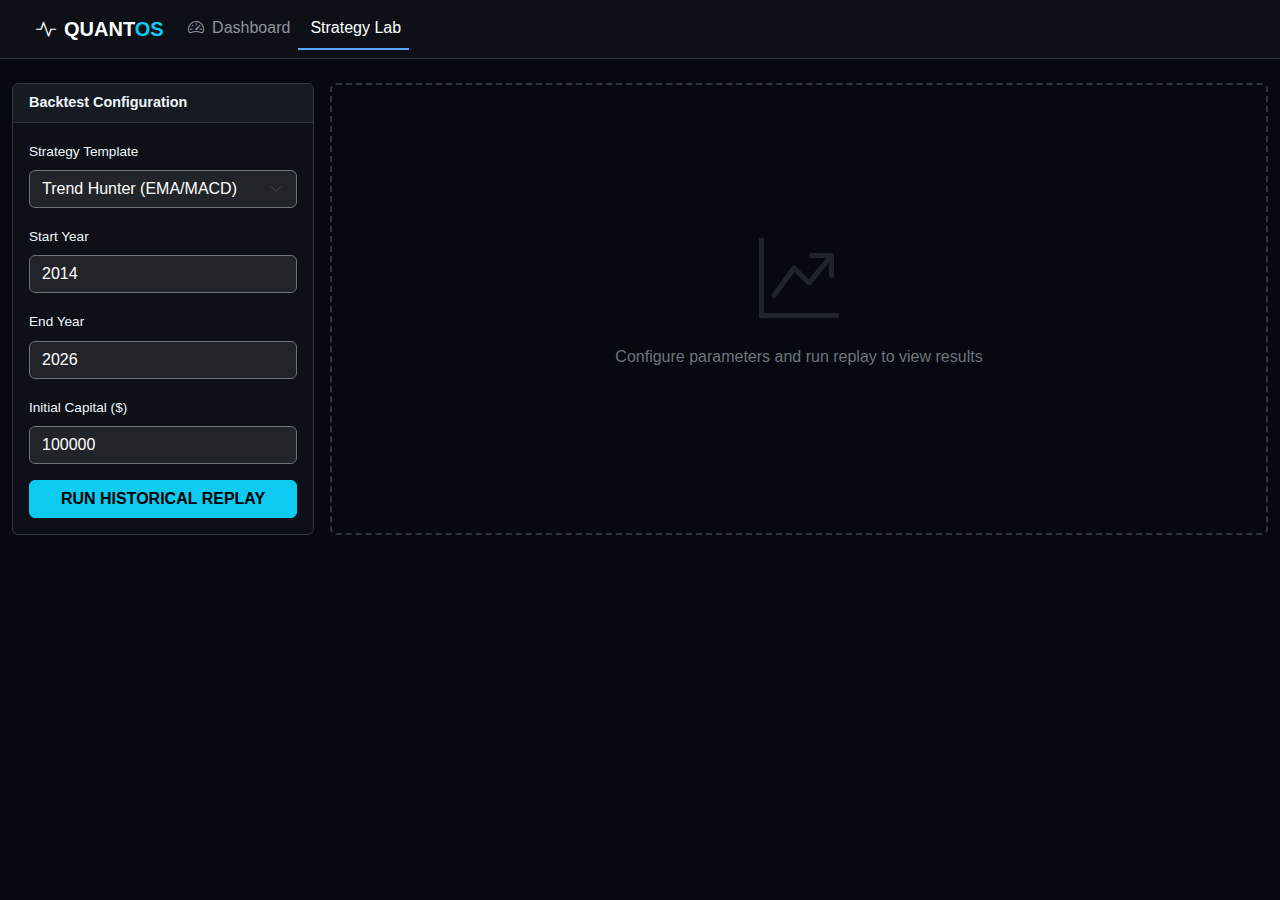
<file: QuantOS/interface/templates/backtester.html>
<!DOCTYPE html>
<html lang="en">
<head>
    <meta charset="UTF-8">
    <meta name="viewport" content="width=device-width, initial-scale=1.0">
    <title>QuantOS v11.0.0 | Strategy Lab</title>
    <link href="https://cdn.jsdelivr.net/npm/bootstrap@5.3.0/dist/css/bootstrap.min.css" rel="stylesheet">
    <link rel="stylesheet" href="https://cdn.jsdelivr.net/npm/bootstrap-icons@1.10.0/font/bootstrap-icons.css">
    <style>
        :root {
            --bg-dark: #06090f;
            --card-bg: #0d1117;
            --border-color: #30363d;
            --text-primary: #f0f6fc;
            --text-secondary: #8b949e;
            --accent-blue: #58a6ff;
            --accent-green: #3fb950;
            --accent-red: #f85149;
        }
        body { background-color: var(--bg-dark); color: var(--text-primary); font-family: -apple-system, BlinkMacSystemFont, "Segoe UI", Helvetica, Arial, sans-serif; }
        .navbar { background-color: var(--card-bg); border-bottom: 1px solid var(--border-color); padding: 0.5rem 1.5rem; }
        .nav-link { color: var(--text-secondary); font-weight: 500; }
        .nav-link.active { color: var(--text-primary); border-bottom: 2px solid var(--accent-blue); }
        .card { background-color: var(--card-bg); border: 1px solid var(--border-color); border-radius: 6px; }
        .card-header { background-color: #161b22; border-bottom: 1px solid var(--border-color); color: var(--text-primary); font-weight: 600; font-size: 0.9rem; }
        .form-label { color: var(--text-primary); font-weight: 500; font-size: 0.85rem; }
        .table { color: var(--text-primary); }
        .table thead th { border-bottom: 2px solid var(--border-color); color: var(--text-secondary); font-weight: 600; font-size: 0.75rem; }
        .positive { color: var(--accent-green) !important; }
        .negative { color: var(--accent-red) !important; }
    </style>
</head>
<body>

<nav class="navbar navbar-expand navbar-dark">
    <div class="container-fluid">
        <a class="navbar-brand fw-bold" href="/">
            <i class="bi bi-activity me-2"></i>QUANT<span class="text-info">OS</span>
        </a>
        <ul class="navbar-nav me-auto">
            <li class="nav-item"><a class="nav-link" href="/"><i class="bi bi-speedometer2 me-1"></i> Dashboard</a></li>
            <li class="nav-item"><a class="nav-link active" href="/backtester"><i class="bi bi-flask me-1"></i> Strategy Lab</a></li>
        </ul>
    </div>
</nav>

<div class="container-fluid py-4">
    <div class="row g-3">
        <!-- Simulation Params -->
        <div class="col-md-3">
            <div class="card h-100">
                <div class="card-header">Backtest Configuration</div>
                <div class="card-body">
                    <form id="sim-form">
                        <div class="mb-3">
                            <label class="form-label">Strategy Template</label>
                            <select class="form-select bg-dark text-white border-secondary">
                                <option value="TREND">Trend Hunter (EMA/MACD)</option>
                                <option value="MEAN_REV">Mean Reversion (RSI)</option>
                                <option value="ML_BOOST">ML XGBoost v2</option>
                            </select>
                        </div>
                        <div class="mb-3">
                            <label class="form-label">Start Year</label>
                            <input type="number" class="form-control bg-dark text-white border-secondary" id="start_year" value="2014">
                        </div>
                        <div class="mb-3">
                            <label class="form-label">End Year</label>
                            <input type="number" class="form-control bg-dark text-white border-secondary" id="end_year" value="2026">
                        </div>
                        <div class="mb-3">
                            <label class="form-label">Initial Capital ($)</label>
                            <input type="number" class="form-control bg-dark text-white border-secondary" value="100000">
                        </div>
                        <button type="submit" id="run-btn" class="btn btn-info w-100 fw-bold">RUN HISTORICAL REPLAY</button>
                    </form>
                    <div id="loading" class="text-center mt-3 d-none">
                        <div class="spinner-border text-info"></div>
                        <p class="small text-secondary mt-2">Computing Alpha...</p>
                    </div>
                </div>
            </div>
        </div>

        <!-- Simulation Results -->
        <div class="col-md-9">
            <div id="results-card" class="card d-none">
                <div class="card-header d-flex justify-content-between">
                    <span>Year-by-Year Performance</span>
                    <span id="total-ret" class="badge bg-success">TOTAL: +0%</span>
                </div>
                <div class="card-body p-0">
                    <table class="table table-hover mb-0">
                        <thead>
                            <tr>
                                <th>YEAR</th>
                                <th>PnL %</th>
                                <th>TRADES EXECUTED</th>
                                <th>MAX DRAWDOWN</th>
                                <th>SHARPE RATIO</th>
                            </tr>
                        </thead>
                        <tbody id="results-body"></tbody>
                    </table>
                </div>
            </div>
            
            <div id="placeholder" class="card h-100 bg-transparent border-dashed text-center d-flex align-items-center justify-content-center" style="border: 2px dashed var(--border-color);">
                <div class="py-5">
                    <i class="bi bi-graph-up-arrow display-1 text-secondary opacity-25"></i>
                    <p class="text-secondary mt-3">Configure parameters and run replay to view results</p>
                </div>
            </div>
        </div>
    </div>
</div>

<script>
    document.getElementById('sim-form').onsubmit = async (e) => {
        e.preventDefault();
        const btn = document.getElementById('run-btn');
        const loader = document.getElementById('loading');
        const results = document.getElementById('results-card');
        const placeholder = document.getElementById('placeholder');
        
        btn.disabled = true;
        loader.classList.remove('d-none');
        results.classList.add('d-none');
        placeholder.classList.add('d-none');

        try {
            const res = await fetch('/api/run_simulation');
            const data = await res.json();
            
            if (!res.ok) {
                alert(`Simulation error: ${data.message || 'Unknown error'}`);
                console.error('Deep Debug:', data.traceback);
                placeholder.classList.remove('d-none');
                return;
            }
            
            document.getElementById('total-ret').innerText = `TOTAL: ${data.total_return.toFixed(2)}%`;
            document.getElementById('results-body').innerHTML = data.yearly.map(r => `
                <tr>
                    <td>${r.year}</td>
                    <td class="${r.pnl >= 0 ? 'positive' : 'negative'}">${r.pnl.toFixed(2)}%</td>
                    <td>${r.trades}</td>
                    <td>${r.max_drawdown.toFixed(2)}%</td>
                    <td>${(Math.random() * 2 + 1).toFixed(2)}</td>
                </tr>
            `).join('');
            
            results.classList.remove('d-none');
        } catch (e) {
            alert('Simulation error.');
            placeholder.classList.remove('d-none');
        } finally {
            btn.disabled = false;
            loader.classList.add('d-none');
        }
    };
</script>

</body>
</html>
</file>
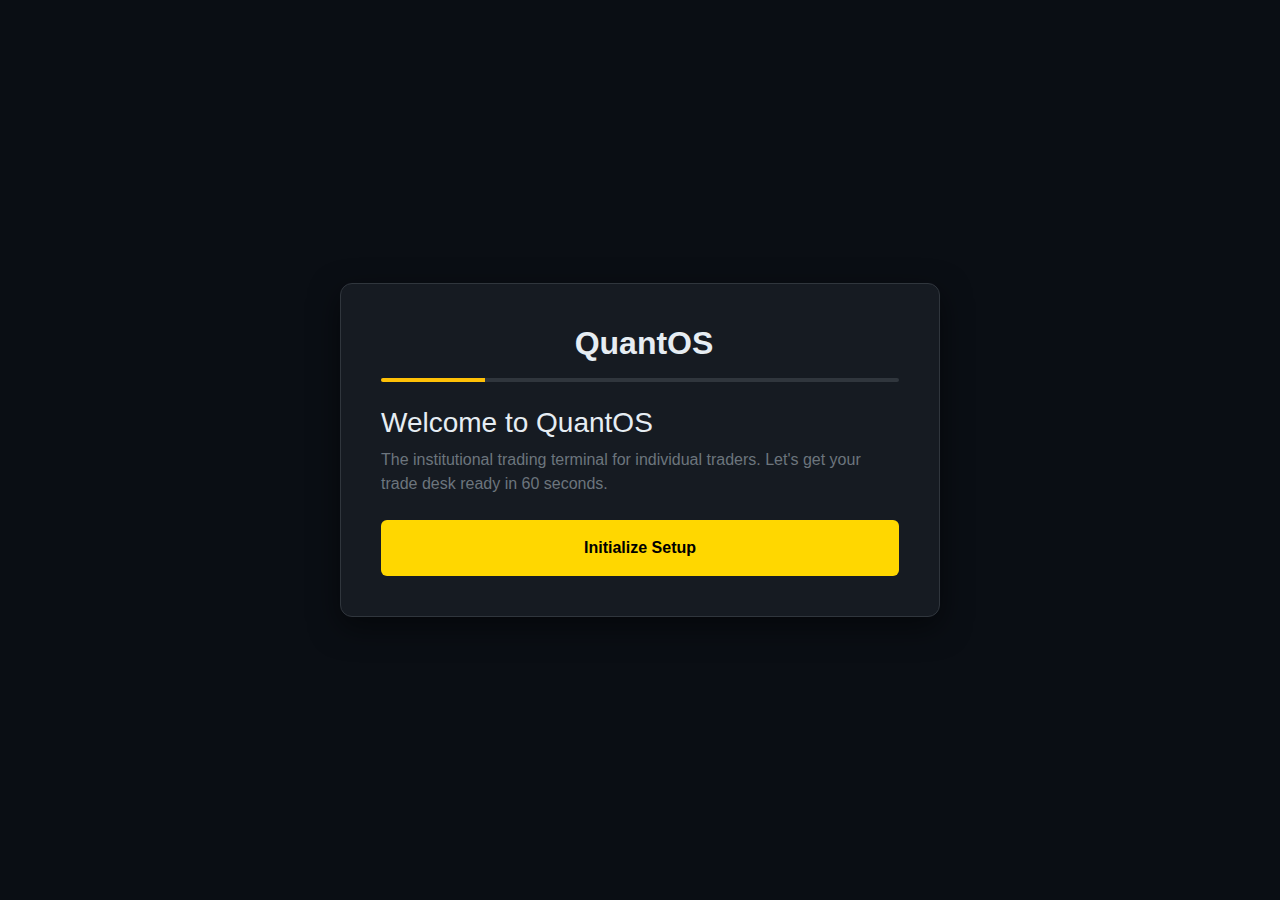
<file: QuantOS/interface/templates/welcome.html>
<!DOCTYPE html>
<html lang="en">
<head>
    <meta charset="UTF-8">
    <meta name="viewport" content="width=device-width, initial-scale=1.0">
    <title>Welcome to QuantOS | Setup Wizard</title>
    <link href="https://cdn.jsdelivr.net/npm/bootstrap@5.3.0/dist/css/bootstrap.min.css" rel="stylesheet">
    <link rel="stylesheet" href="https://cdn.jsdelivr.net/npm/bootstrap-icons@1.10.0/font/bootstrap-icons.css">
    <style>
        :root {
            --quant-gold: #FFD700;
            --quant-dark: #0A0E14;
            --quant-surface: #161B22;
        }
        body {
            background-color: var(--quant-dark);
            color: #E6EDF3;
            font-family: 'Inter', sans-serif;
            display: flex;
            align-items: center;
            justify-content: center;
            min-height: 100vh;
            margin: 0;
        }
        .wizard-card {
            background: var(--quant-surface);
            border: 1px solid #30363D;
            border-radius: 12px;
            width: 100%;
            max-width: 600px;
            padding: 2.5rem;
            box-shadow: 0 10px 30px rgba(0,0,0,0.5);
        }
        .step { display: none; }
        .step.active { display: block; animation: fadeIn 0.5s ease; }
        @keyframes fadeIn { from { opacity: 0; transform: translateY(10px); } to { opacity: 1; transform: translateY(0); } }
        
        .broker-btn {
            background: #21262D;
            border: 1px solid #30363D;
            color: white;
            padding: 1.5rem;
            border-radius: 8px;
            text-align: center;
            transition: all 0.2s;
            cursor: pointer;
            height: 100%;
        }
        .broker-btn:hover { border-color: var(--quant-gold); background: #30363D; }
        .broker-btn.selected { border-color: var(--quant-gold); background: rgba(255, 215, 0, 0.1); }
        .broker-btn i { font-size: 2rem; display: block; margin-bottom: 0.5rem; }
        
        .form-control {
            background: #0D1117;
            border: 1px solid #30363D;
            color: white;
        }
        .form-control:focus {
            background: #0D1117;
            border-color: var(--quant-gold);
            color: white;
            box-shadow: none;
        }
        .btn-quant {
            background: var(--quant-gold);
            color: black;
            font-weight: bold;
            border: none;
        }
        .btn-quant:hover { background: #e6c200; }
        .help-link { font-size: 0.85rem; color: var(--quant-gold); text-decoration: none; }
        .help-link:hover { text-decoration: underline; }
    </style>
</head>
<body>

<div class="wizard-card">
    <div class="text-center mb-4">
        <h2 class="fw-bold"><i class="bi bi-lion me-2 text-warning"></i>QuantOS</h2>
        <div class="progress mt-3" style="height: 4px; background: #30363D;">
            <div id="setup-progress" class="progress-bar bg-warning" style="width: 20%;"></div>
        </div>
    </div>

    <!-- STEP 1: GREETING -->
    <div class="step active" id="step-1">
        <h3>Welcome to QuantOS</h3>
        <p class="text-secondary">The institutional trading terminal for individual traders. Let's get your trade desk ready in 60 seconds.</p>
        <div class="mt-4">
            <button class="btn btn-quant w-100 p-3" onclick="nextStep(2)">Initialize Setup</button>
        </div>
    </div>

    <!-- STEP 2: BROKER SELECTION -->
    <div class="step" id="step-2">
        <h4>Choose Your Broker</h4>
        <p class="text-secondary small mb-4">Select the engine that will power your trades.</p>
        <div class="row g-3">
            <div class="col-6">
                <div class="broker-btn" id="btn-alpaca" onclick="selectBroker('alpaca')">
                    <i class="bi bi-lightning-fill"></i> Alpaca
                </div>
            </div>
            <div class="col-6">
                <div class="broker-btn" id="btn-robinhood" onclick="selectBroker('robinhood')">
                    <i class="bi bi-feather"></i> Robinhood
                </div>
            </div>
            <div class="col-6">
                <div class="broker-btn" id="btn-schwab" onclick="selectBroker('schwab')">
                    <i class="bi bi-shield-check"></i> Schwab
                </div>
            </div>
            <div class="col-6">
                <div class="broker-btn" id="btn-ibkr" onclick="selectBroker('ibkr')">
                    <i class="bi bi-graph-up-arrow"></i> IBKR
                </div>
            </div>
        </div>
        <div class="mt-4 d-flex justify-content-between">
            <button class="btn btn-outline-secondary" onclick="prevStep(1)">Back</button>
            <button class="btn btn-quant px-4" id="next-2" disabled onclick="nextStep(3)">Continue</button>
        </div>
    </div>

    <!-- STEP 3: API ENTRY -->
    <div class="step" id="step-3">
        <h4 id="api-title">API Credentials</h4>
        <p class="text-secondary small" id="api-desc">Enter your keys to connect QuantOS to the market.</p>
        
        <div id="fields-alpaca" class="api-fields d-none">
            <div class="mb-3">
                <label class="form-label d-flex justify-content-between">API Key ID <a href="https://app.alpaca.markets/" target="_blank" class="help-link">Where to find?</a></label>
                <input type="text" class="form-control" id="apca_id" placeholder="PK...">
            </div>
            <div class="mb-3">
                <label class="form-label">Secret Key</label>
                <input type="password" class="form-control" id="apca_secret">
            </div>
        </div>

        <div id="fields-robinhood" class="api-fields d-none">
            <div class="mb-3">
                <label class="form-label">Username</label>
                <input type="text" class="form-control" id="rh_user">
            </div>
            <div class="mb-3">
                <label class="form-label">Password</label>
                <input type="password" class="form-control" id="rh_pass">
            </div>
            <div class="mb-3">
                <label class="form-label d-flex justify-content-between">MFA/TOTP Code <a href="https://robinhood.com/account/settings" target="_blank" class="help-link">Enable 2FA</a></label>
                <input type="text" class="form-control" id="rh_totp" placeholder="Required for Login">
            </div>
        </div>

        <div id="fields-schwab" class="api-fields d-none">
            <div class="mb-3">
                <label class="form-label d-flex justify-content-between">App Key <a href="https://developer.schwab.com/" target="_blank" class="help-link">Portal</a></label>
                <input type="text" class="form-control" id="schwab_key">
            </div>
            <div class="mb-3">
                <label class="form-label">App Secret</label>
                <input type="password" class="form-control" id="schwab_secret">
            </div>
        </div>

        <div id="fields-ibkr" class="api-fields d-none text-center py-4">
            <i class="bi bi-info-circle text-warning fs-1"></i>
            <p class="mt-3">IBKR requires <b>TWS</b> or <b>IB Gateway</b> running on this machine with the API socket enabled (Port 7497/7496).</p>
        </div>

        <div class="mt-4 d-flex justify-content-between">
            <button class="btn btn-outline-secondary" onclick="prevStep(2)">Back</button>
            <button class="btn btn-quant px-4" onclick="nextStep(4)">Continue</button>
        </div>
    </div>

    <!-- STEP 4: SAFETY -->
    <div class="step" id="step-4">
        <h4>Risk Management</h4>
        <p class="text-secondary small mb-4">How do you want to start?</p>
        <div class="form-check form-switch mb-3 p-3 border rounded border-warning" style="background: rgba(255,215,0,0.05);">
            <input class="form-check-input ms-0 me-3" type="checkbox" id="paper_mode" checked>
            <label class="form-check-label fw-bold" for="paper_mode">Enable Paper Trading (Simulated)</label>
            <p class="text-secondary small mt-1 mb-0">Recommended for first run. No real money will be at risk.</p>
        </div>
        <div class="mt-4 d-flex justify-content-between">
            <button class="btn btn-outline-secondary" onclick="prevStep(3)">Back</button>
            <button class="btn btn-quant px-4" onclick="finishSetup()">Finalize Deployment</button>
        </div>
    </div>

    <!-- STEP 5: SUCCESS -->
    <div class="step text-center" id="step-5">
        <div class="py-4">
            <i class="bi bi-check-circle-fill text-success" style="font-size: 4rem;"></i>
            <h3 class="mt-3">System Ready</h3>
            <p class="text-secondary">QuantOS has been synchronized with your broker. Launching Engine Room...</p>
        </div>
    </div>
</div>

<script>
    let activeBroker = '';

    function nextStep(step) {
        document.querySelectorAll('.step').forEach(s => s.classList.remove('active'));
        document.getElementById(`step-${step}`).classList.add('active');
        document.getElementById('setup-progress').style.width = (step * 20) + '%';
    }

    function prevStep(step) {
        nextStep(step);
    }

    function selectBroker(broker) {
        activeBroker = broker;
        document.querySelectorAll('.broker-btn').forEach(b => b.classList.remove('selected'));
        document.getElementById(`btn-${broker}`).classList.add('selected');
        document.getElementById('next-2').disabled = false;
        
        // Prep next step fields
        document.querySelectorAll('.api-fields').forEach(f => f.classList.add('d-none'));
        document.getElementById(`fields-${broker}`).classList.remove('d-none');
        document.getElementById('api-title').innerText = broker.toUpperCase() + ' Connection';
    }

    async function finishSetup() {
        nextStep(5);
        
        const config = {
            ACTIVE_BROKER: activeBroker,
            PAPER_MODE: document.getElementById('paper_mode').checked,
            APCA_API_KEY_ID: document.getElementById('apca_id').value,
            APCA_API_SECRET_KEY: document.getElementById('apca_secret').value,
            ROBINHOOD_USERNAME: document.getElementById('rh_user').value,
            ROBINHOOD_PASSWORD: document.getElementById('rh_pass').value,
            ROBINHOOD_TOTP: document.getElementById('rh_totp').value,
            SCHWAB_APP_KEY: document.getElementById('schwab_key').value,
            SCHWAB_APP_SECRET: document.getElementById('schwab_secret').value
        };

        try {
            const res = await fetch('/api/save_config', {
                method: 'POST',
                headers: { 'Content-Type': 'application/json' },
                body: JSON.stringify(config)
            });
            
            if (res.ok) {
                setTimeout(() => {
                    window.location.href = '/';
                }, 2000);
            } else {
                alert("Setup Failed. Check console for details.");
            }
        } catch (e) {
            console.error(e);
        }
    }
</script>

</body>
</html>
</file>
